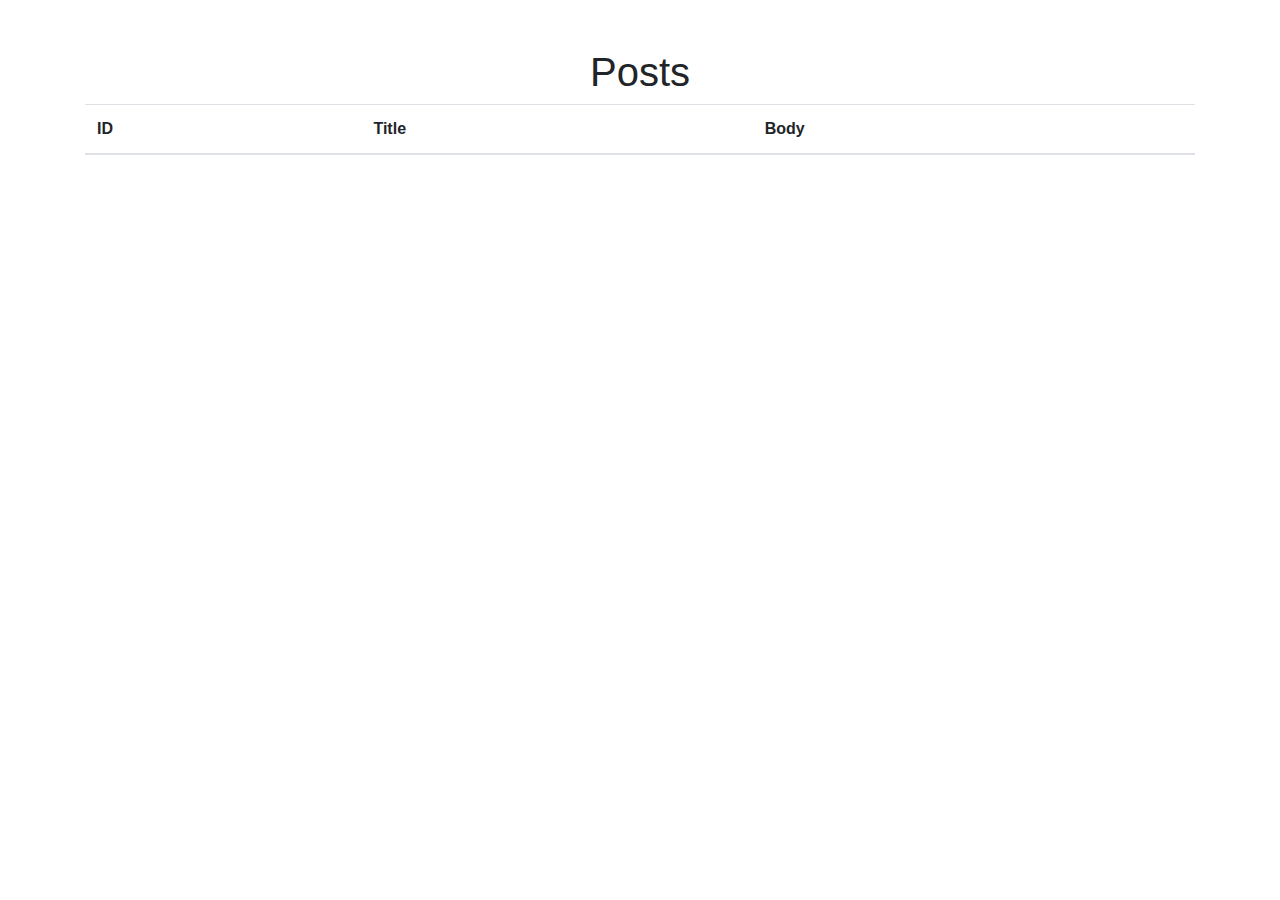
<file: get & post/index.html>
<!DOCTYPE html>
<html lang="en">
<head>
    <meta charset="UTF-8">
    <meta name="viewport" content="width=device-width, initial-scale=1.0">
    <title>Posts Table</title>
    <link rel="stylesheet" href="https://maxcdn.bootstrapcdn.com/bootstrap/4.0.0/css/bootstrap.min.css">
</head>
<body>
    <div class="container mt-5">
        <h1 class="text-center">Posts</h1>
        <div id="table-container" class="table-responsive">

            <table class="table table-striped">
                <thead>
                    <tr>
                        <th>ID</th>
                        <th>Title</th>
                        <th>Body</th>
                    </tr>
                </thead>
                <tbody id="table-body">
                    


                </tbody>

            </table>
        </div>
    </div>

  
    <script src="get&post.js"></script>
</body>
</html>
</file>
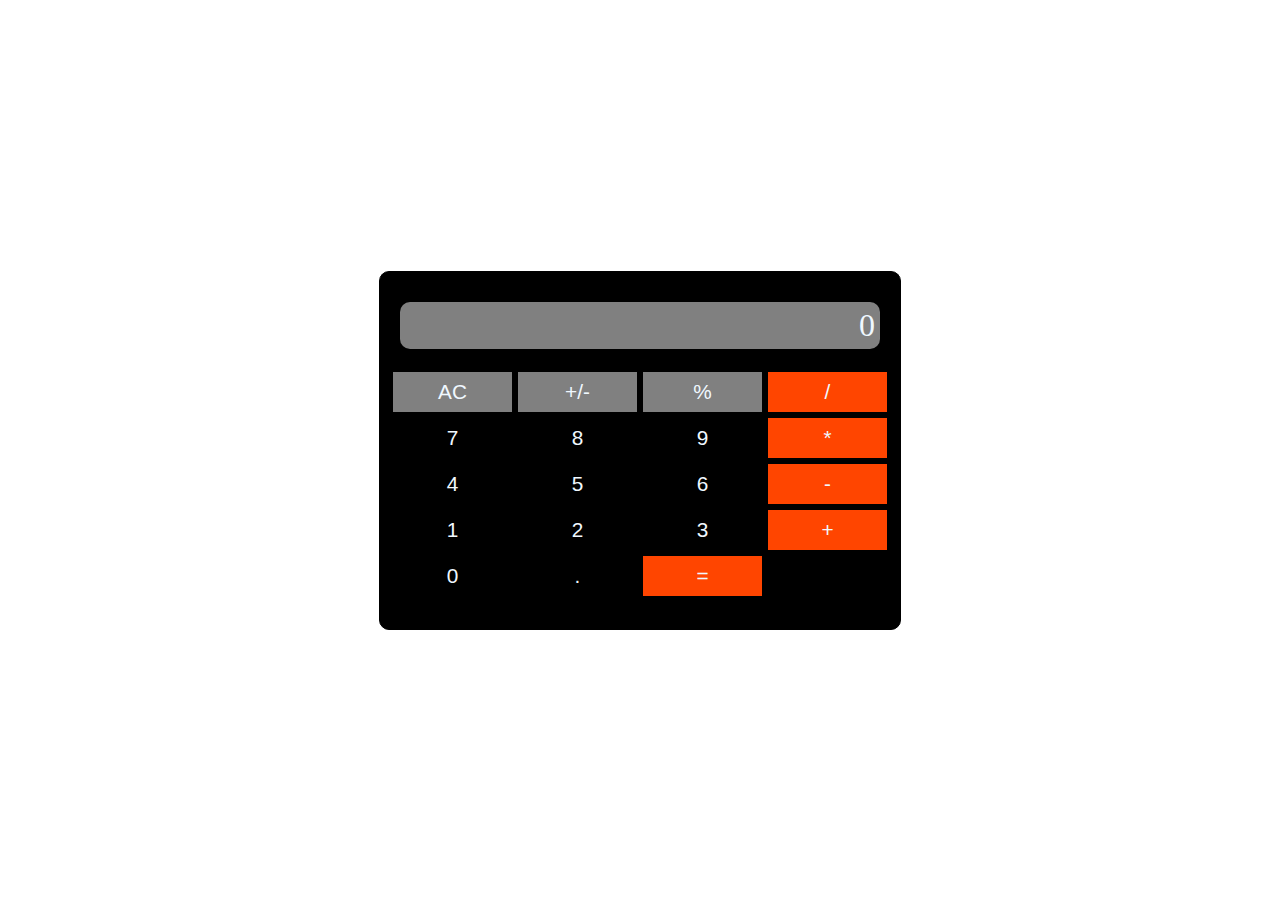
<file: caculator/caculatorl.html>
<!DOCTYPE html>
<html lang="en">
<head>
    <meta charset="UTF-8">
    <meta name="viewport" content="width=device-width, initial-scale=1.0">
 <link rel="stylesheet" href="css.css">
    <title>caculator</title>
</head>
<body>
   <div class="container">
     
    <div class="caculator">
        <div class="screen">0</div>
        <div class="control">
                <button class="btn bt">AC</button>
                <button class="btn bt">+/-</button>
                <button class="btn bt">%</button>
                <button class="btn b">/</button>
        </div>
            
        <div class="control">
    
                <button class="btn">7</button>
                <button class="btn">8</button>
                <button class="btn">9</button>
                <button class="btn b">*</button>
        </div>
        <div class="control">
                <button class="btn">4</button>
                <button class="btn">5</button>
                <button class="btn">6</button>
                <button class="btn b">-</button>
        </div>
        <div class="control">
                <button class="btn">1</button>
                <button class="btn">2</button>
                <button class="btn">3</button>
                <button class="btn b">+</button>
        </div>
        <div class="control">
                <button class="btn">0</button>
                <button class="btn">.</button>
                <button class="btn b">=</button>
                <button class="btn"></button>
        </div>
    </div> 

   </div>
</body>
</html>
</file>
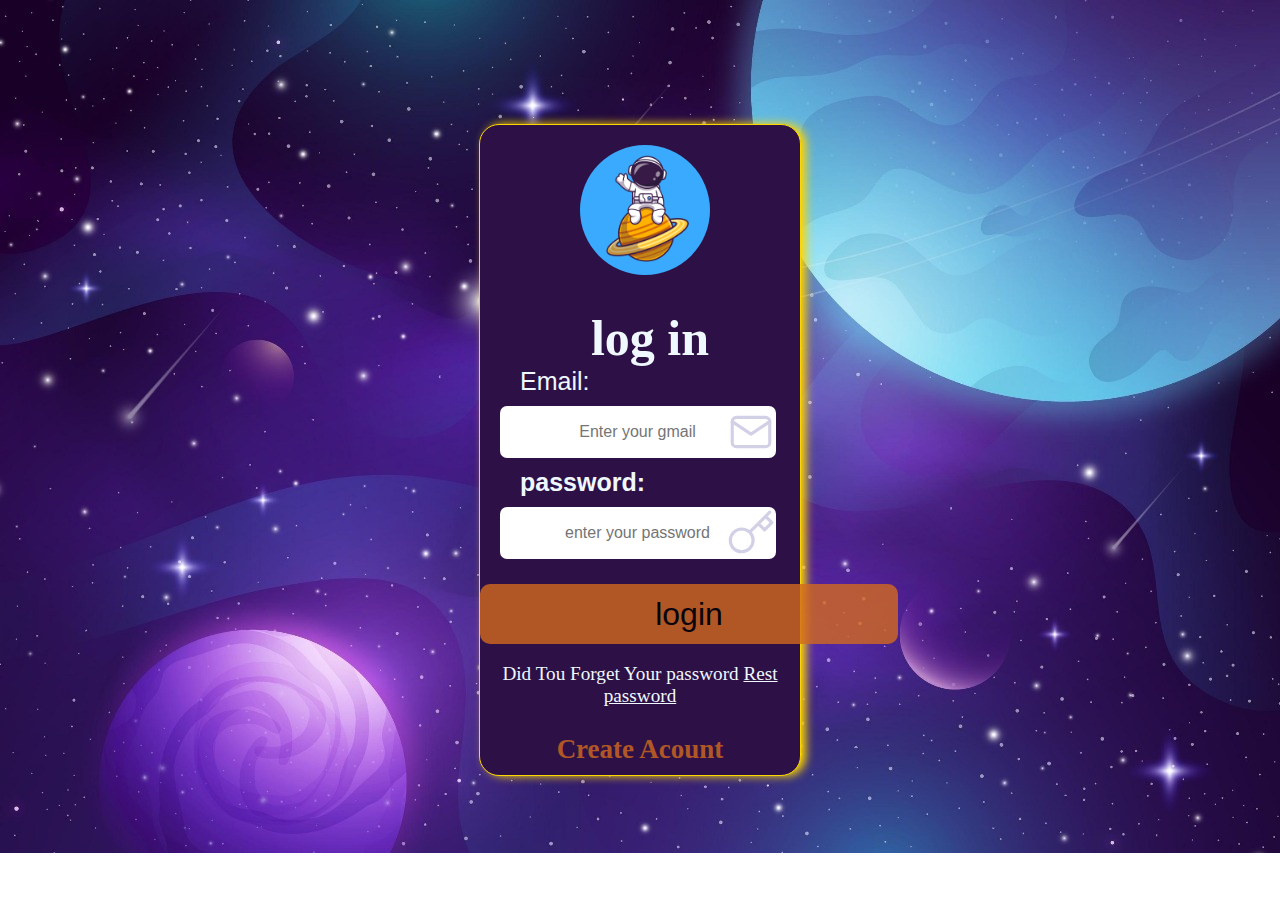
<file: login/login.html>
<!DOCTYPE html>
<html lang="en">
<head>
    <meta charset="UTF-8">
    <meta name="viewport" content="width=device-width, initial-scale=1.0">
    <link rel="stylesheet" href="css.css">
    <title>Document</title>
</head>
<body>
    <div class="continar">

     <section>
        <div class="login">
            <img src="WhatsApp Image 2024-07-08 at 20.38.50_4f1cc8a7.jpg" >
            <h1> log in </h1>

            <label for="email" class="xx" >Email:</label>
            <input type="email" id="email" name="email" placeholder="Enter your gmail"  >
<br>
            <label for="password " class="xx"><B>password:</B> </label> 
                <input type="password" id="password" name="password" placeholder="enter your password">

               <button class="btn" type="submit ">login</button>

               <p>
                Did Tou Forget Your password <a href="#" style="color: aliceblue;">Rest password</a>
                <br>
                <h3> Create Acount </h3>

               </p>
            

        </div>

     </section>


    </div>


    
    
</body>
</html>
</file>
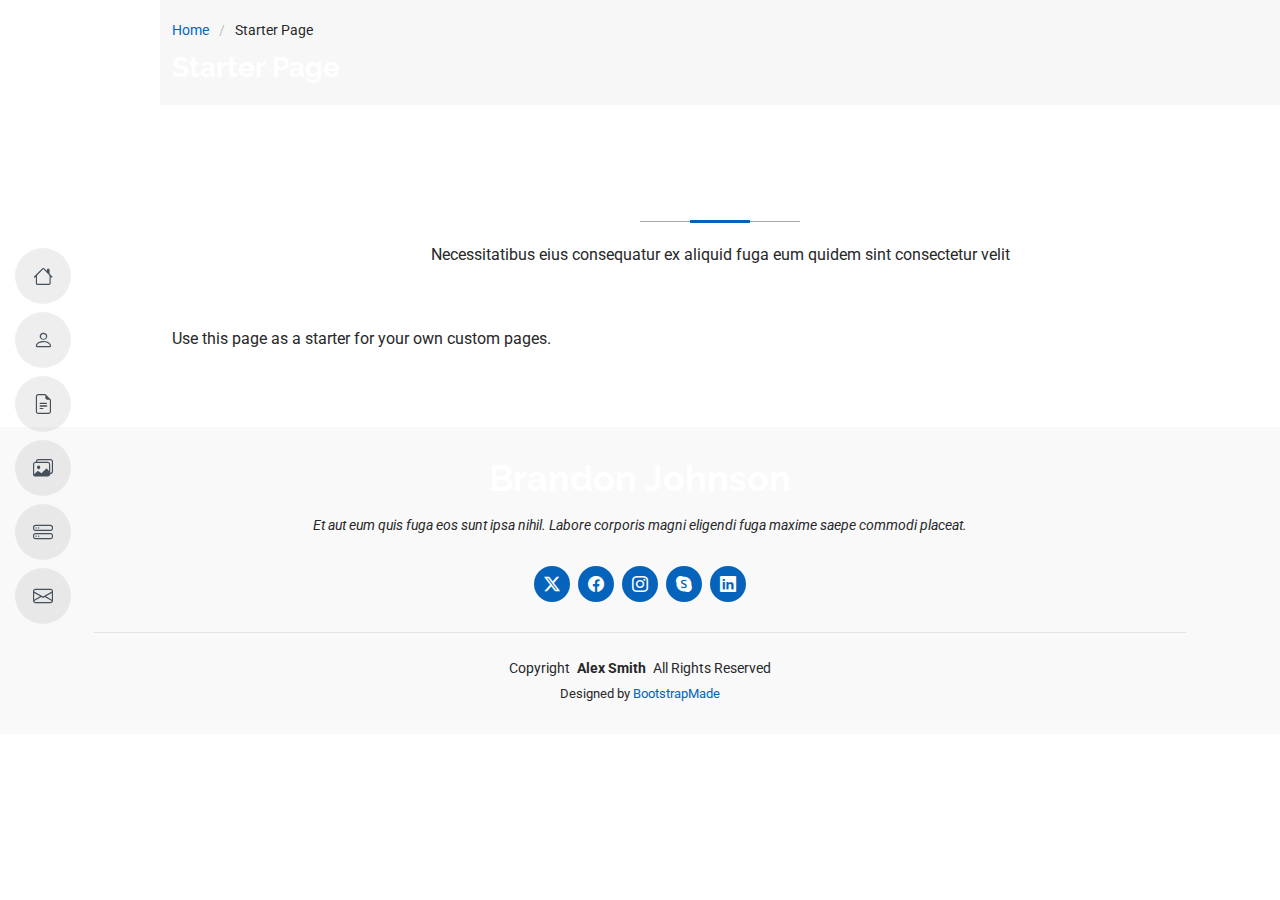
<file: new portfolio/starter-page.html>
<!DOCTYPE html>
<html lang="en">

<head>
  <meta charset="utf-8">
  <meta content="width=device-width, initial-scale=1.0" name="viewport">
  <title>Starter Page - MyResume Bootstrap Template</title>
  <meta content="" name="description">
  <meta content="" name="keywords">

  <!-- Favicons -->
  <link href="assets/img/favicon.png" rel="icon">
  <link href="assets/img/apple-touch-icon.png" rel="apple-touch-icon">

  <!-- Fonts -->
  <link href="https://fonts.googleapis.com" rel="preconnect">
  <link href="https://fonts.gstatic.com" rel="preconnect" crossorigin>
  <link href="https://fonts.googleapis.com/css2?family=Roboto:ital,wght@0,100;0,300;0,400;0,500;0,700;0,900;1,100;1,300;1,400;1,500;1,700;1,900&family=Poppins:ital,wght@0,100;0,200;0,300;0,400;0,500;0,600;0,700;0,800;0,900;1,100;1,200;1,300;1,400;1,500;1,600;1,700;1,800;1,900&family=Raleway:ital,wght@0,100;0,200;0,300;0,400;0,500;0,600;0,700;0,800;0,900;1,100;1,200;1,300;1,400;1,500;1,600;1,700;1,800;1,900&display=swap" rel="stylesheet">

  <!-- Vendor CSS Files -->
  <link href="assets/vendor/bootstrap/css/bootstrap.min.css" rel="stylesheet">
  <link href="assets/vendor/bootstrap-icons/bootstrap-icons.css" rel="stylesheet">
  <link href="assets/vendor/aos/aos.css" rel="stylesheet">
  <link href="assets/vendor/glightbox/css/glightbox.min.css" rel="stylesheet">
  <link href="assets/vendor/swiper/swiper-bundle.min.css" rel="stylesheet">

  <!-- Main CSS File -->
  <link href="assets/css/main.css" rel="stylesheet">
  <link rel="shortcut icon " href="assets/img/WhatsApp Image 2024-07-13 at 21.30.33_535da391.jpg" type="imege/x-icon">

  <!-- =======================================================
  * Template Name: MyResume
  * Template URL: https://bootstrapmade.com/free-html-bootstrap-template-my-resume/
  * Updated: Jun 29 2024 with Bootstrap v5.3.3
  * Author: BootstrapMade.com
  * License: https://bootstrapmade.com/license/
  ======================================================== -->
</head>

<body class="starter-page-page">

  <header id="header" class="header d-flex flex-column justify-content-center">

    <i class="header-toggle d-xl-none bi bi-list"></i>

    <nav id="navmenu" class="navmenu">
      <ul>
        <li><a href="#hero"><i class="bi bi-house navicon"></i><span>Home</span></a></li>
        <li><a href="#about"><i class="bi bi-person navicon"></i><span>About</span></a></li>
        <li><a href="#resume"><i class="bi bi-file-earmark-text navicon"></i><span>Resume</span></a></li>
        <li><a href="#portfolio"><i class="bi bi-images navicon"></i><span>Portfolio</span></a></li>
        <li><a href="#services"><i class="bi bi-hdd-stack navicon"></i><span>Services</span></a></li>
        <li><a href="#contact"><i class="bi bi-envelope navicon"></i><span>Contact</span></a></li>
      </ul>
    </nav>

  </header>

  <main class="main">

    <!-- Page Title -->
    <div class="page-title" data-aos="fade">
      <div class="container">
        <nav class="breadcrumbs">
          <ol>
            <li><a href="index.html">Home</a></li>
            <li class="current">Starter Page</li>
          </ol>
        </nav>
        <h1>Starter Page</h1>
      </div>
    </div><!-- End Page Title -->

    <!-- Starter Section Section -->
    <section id="starter-section" class="starter-section section">

      <!-- Section Title -->
      <div class="container section-title" data-aos="fade-up">
        <h2>Starter Section</h2>
        <p>Necessitatibus eius consequatur ex aliquid fuga eum quidem sint consectetur velit</p>
      </div><!-- End Section Title -->

      <div class="container" data-aos="fade-up">
        <p>Use this page as a starter for your own custom pages.</p>
      </div>

    </section><!-- /Starter Section Section -->

  </main>

  <footer id="footer" class="footer position-relative light-background">
    <div class="container">
      <h3 class="sitename">Brandon Johnson</h3>
      <p>Et aut eum quis fuga eos sunt ipsa nihil. Labore corporis magni eligendi fuga maxime saepe commodi placeat.</p>
      <div class="social-links d-flex justify-content-center">
        <a href=""><i class="bi bi-twitter-x"></i></a>
        <a href=""><i class="bi bi-facebook"></i></a>
        <a href=""><i class="bi bi-instagram"></i></a>
        <a href=""><i class="bi bi-skype"></i></a>
        <a href=""><i class="bi bi-linkedin"></i></a>
      </div>
      <div class="container">
        <div class="copyright">
          <span>Copyright</span> <strong class="px-1 sitename">Alex Smith</strong> <span>All Rights Reserved</span>
        </div>
        <div class="credits">
          <!-- All the links in the footer should remain intact. -->
          <!-- You can delete the links only if you've purchased the pro version. -->
          <!-- Licensing information: https://bootstrapmade.com/license/ -->
          <!-- Purchase the pro version with working PHP/AJAX contact form: [buy-url] -->
          Designed by <a href="https://bootstrapmade.com/">BootstrapMade</a>
        </div>
      </div>
    </div>
  </footer>

  <!-- Scroll Top -->
  <a href="#" id="scroll-top" class="scroll-top d-flex align-items-center justify-content-center"><i class="bi bi-arrow-up-short"></i></a>

  <!-- Preloader -->
  <div id="preloader"></div>

  <!-- Vendor JS Files -->
  <script src="assets/vendor/bootstrap/js/bootstrap.bundle.min.js"></script>
  <script src="assets/vendor/php-email-form/validate.js"></script>
  <script src="assets/vendor/aos/aos.js"></script>
  <script src="assets/vendor/typed.js/typed.umd.js"></script>
  <script src="assets/vendor/purecounter/purecounter_vanilla.js"></script>
  <script src="assets/vendor/waypoints/noframework.waypoints.js"></script>
  <script src="assets/vendor/glightbox/js/glightbox.min.js"></script>
  <script src="assets/vendor/imagesloaded/imagesloaded.pkgd.min.js"></script>
  <script src="assets/vendor/isotope-layout/isotope.pkgd.min.js"></script>
  <script src="assets/vendor/swiper/swiper-bundle.min.js"></script>

  <!-- Main JS File -->
  <script src="assets/js/main.js"></script>

</body>

</html>
</file>
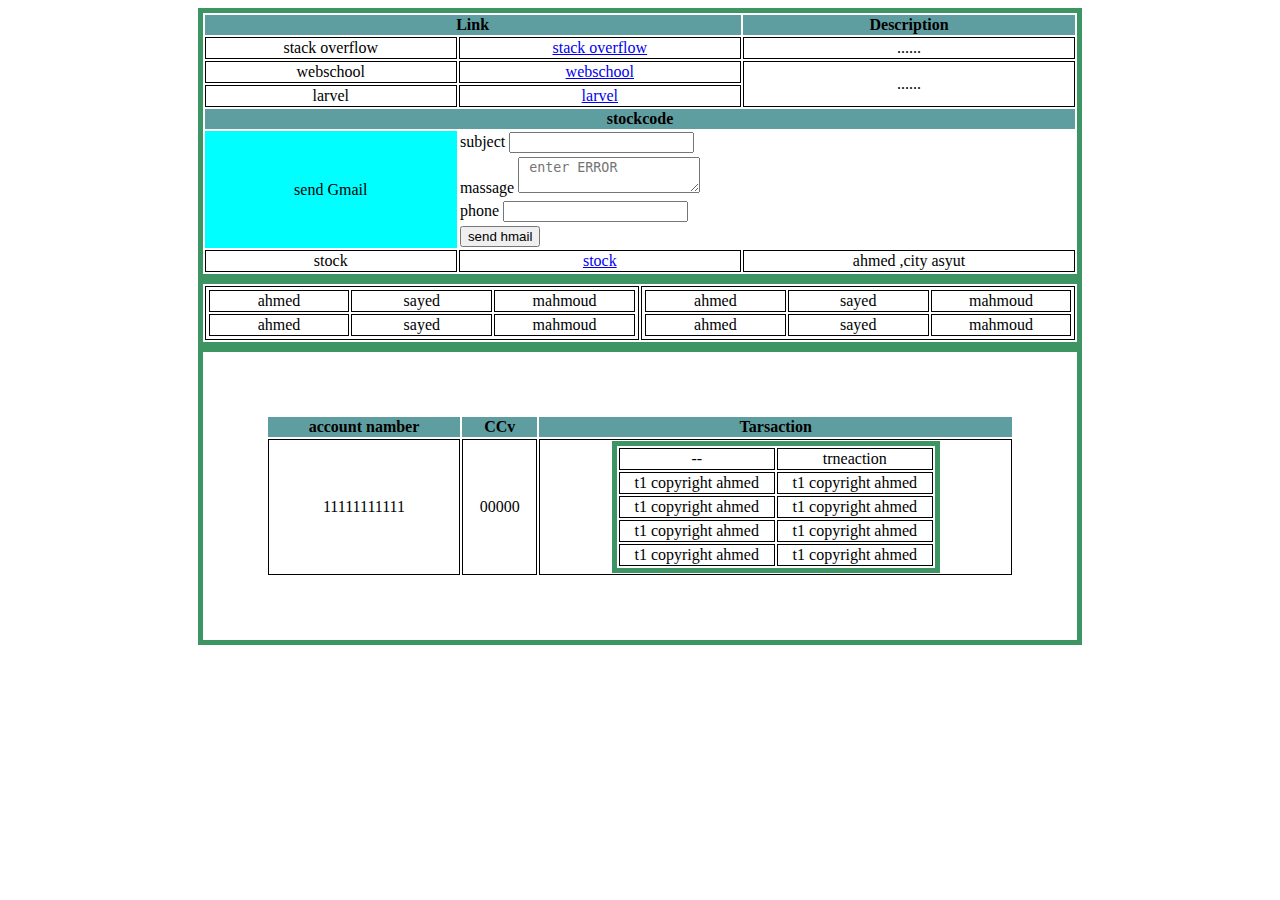
<file: Table/table.html>
<!DOCTYPE html>
<html lang="en">
<head>
    <meta charset="UTF-8">
    <meta name="viewport" content="width=, initial-scale=1.0">
    <link rel="stylesheet" href="css.css">
    <title>Document</title>
</head>
<body>

    <div class="tables">
        <table>
            <tr>
                <th colspan="2">Link</th>
                <th>Description</th>
            </tr>
            <tr>
                <td>stack overflow</td>
                <td><a href="https://stackoverflow.com/">stack overflow</a></td>
                <td>......</td>
            </tr>
            <tr>
                <td>webschool</td>
                <td><a href="https://www.w3schools.com/">webschool</a></td>
                <td rowspan="2">......</td>
            </tr>  

            <tr>
                <td>larvel</td>
                <td><a href="https://www.w3schools.com/">larvel</a></td>
    
            </tr>
            <tr>
                <th colspan="3"> stockcode</th>
            </tr>
            <div class="noneborder">
                <tr >
                    <td style="border: none;"  class="Gmail" rowspan="4"> send Gmail </td>
                    <td style="border: none;"  colspan="2" class="right">
                        <label for="subject">subject</label>
                    <input name="subject" type="text" placeholder="">
                    </td>

                </tr >
                <tr>
                    <td  style="border: none;" colspan="2" class="right">
                        <label for="massage">massage</label>
                        <textarea id="massage" name="massage" placeholder=" enter ERROR"></textarea>
                    </td>
                </tr>

                <tr >
                    <td  style="border: none;" colspan="2" class="right">
                        <label for="phone">phone</label>
                        <input name="phone" type="number">
                    </td>
                    
                </tr>

                <tr> <td style="border: none;"  class="right" colspan="2"> <button  type="gmail"> send hmail</button></td></tr>
                <tr >
                    <td >stock</td>
                    <td><a href="https://www.w3schools.com/">stock</a></td>
                    <td> ahmed ,city asyut</td>
                </tr>



               
                

     <div>
    <table>
        <tr>
            <td >
                <table  style="width: 100%; border: none;" >
                    <tr>
                        <td style="width: 33.33%;">ahmed</td>
                        <td style="width: 33.33%;">sayed</td>
                        <td style="width: 33.33%;">mahmoud</td>
                    </tr>
                    <tr>
                        <td>ahmed</td>
                        <td>sayed</td>
                        <td>mahmoud</td>
                    </tr>
                </table>    
            </td>
            <td >
                <table  style="width: 100%; border: none;">
                    <tr>
                        <td style="width: 33.33%;">ahmed</td>
                        <td style="width: 33.33%;">sayed</td>
                        <td style="width: 33.33%;">mahmoud</td>
                    </tr>
                    <tr>
                        <td>ahmed</td>
                        <td>sayed</td>
                        <td>mahmoud</td>
                    </tr>
                </table>    
            </td>
        </tr>
    </table>
</div>

<div>

<tr >
  

       
    <table   style="padding: 5% ;">
        <div class="u8" >
        <tr>
            <th>account namber</th>
            <th>CCv</th>
            <th>Tarsaction </th>
        </tr>
        <tr>
            <td rowspan="4">
                11111111111
            
            </td>
            <td rowspan="4">00000</td>
            <td>
                <table >
                    <tr>
                        <td>--</td>
                        <td>trneaction</td>
                    </tr>
                    <tr>
                        <td>t1 copyright ahmed</td>
                        <td>t1 copyright ahmed</td>
                        
                    </tr>
                    <tr>
                        <td>t1 copyright ahmed</td>
                        <td>t1 copyright ahmed</td>
                        
                    </tr>
                    <tr>
                        <td>t1 copyright ahmed</td>
                        <td>t1 copyright ahmed</td>
                        
                    </tr>
                    <tr>
                        <td>t1 copyright ahmed</td>
                        <td>t1 copyright ahmed</td>
                        
                    </tr>
                </div>
                </table>
            </td>
        </tr>
    </table>






</tr>

</div> 
        </table>
    </div>
    

</body>
</html>
</file>
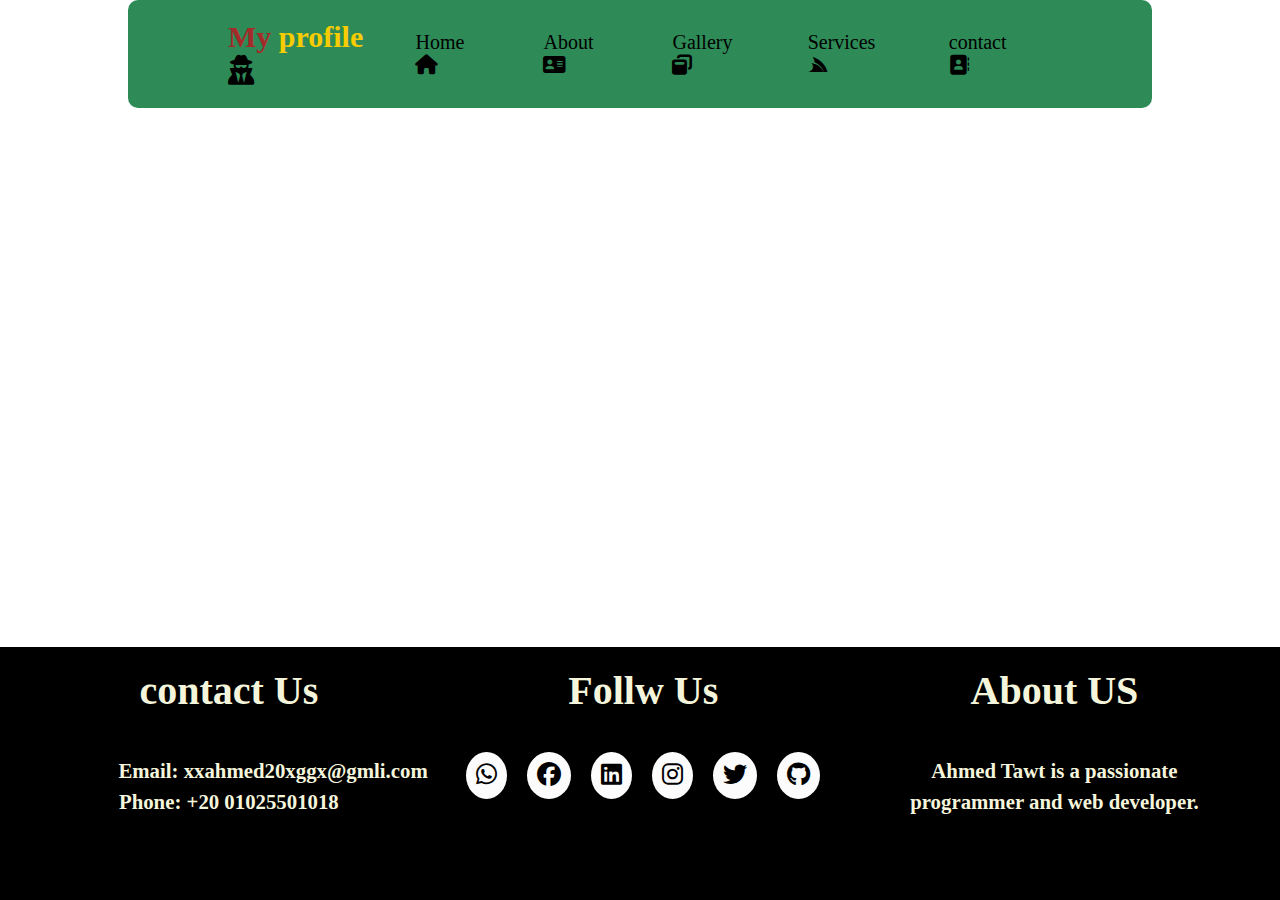
<file: login/task_1/nav bar & footer.html>
<!DOCTYPE html>
<html lang="en">
<head>
    <meta charset="UTF-8">
    <meta name="viewport" content="width=device-width, initial-scale=1.0">
    <link rel="stylesheet" href="css.css">
    <link rel="stylesheet" href="https://cdnjs.cloudflare.com/ajax/libs/font-awesome/6.5.2/css/all.min.css"/>
    <link rel="shortcut icon " href="ahmed sayed.jpg" type="imege/x-icon">
    <title>My profile</title>
</head>
<body>
    <header>
        <B class="col">
            My <span>profile</span> <i    style="color: black;"      class="fa-solid fa-user-secret"></i></i></B>
        <nav>
            <div >
            <ul>
            <li><a class="anchor" href="index.html"> Home <i class="fa-solid fa-house"></i></a></li>
            <li><a class="anchor" href="index.html">About <i class="fa-solid fa-address-card"></i></a></li>
            <li><a class="anchor" href="index.html">Gallery <i class="fa-solid fa-window-restore"></i></a></li>
            <li><a class="anchor" href="index.html">Services <i class="fa-brands fa-servicestack"></i></a></li>
            <li><a class="anchor" href="index.html">contact <i class="fa-solid fa-address-book"></i></a></li>
       
            </ul>
            </div>
        </nav>
    </header>
    <br>




    <footer class="footer">
        <div class="footer-section">
            <h3>contact Us</h3>
<pre>
<B>
                 Email: xxahmed20xggx@gmli.com
Phone: +20 01025501018

</B>
</pre>
        </div>
        <div class="footer-section">
            <h3>Follw Us</h3>
            <p>
                <div class="coial">
                <a href="https://wa.link/bemd3j"><i   class="fa-brands fa-whatsapp  whatsapp"></i></a>
                <a href="https://www.facebook.com/profile.php?id=100072593907133&mibextid=LQQJ4d"><i class="fa-brands fa-facebook  facebook " ></i></a>
                <a href="https://www.linkedin.com/in/ahmed-sayed-9bb98230b?utm_source=share&utm_campaign=share_via&utm_content=profile&utm_medium=ios_app"><i class="fa-brands fa-linkedin linkedin"></i></a> <br>
                <a href="https://www.instagram.com/invites/contact/?igsh=xfacyo4r94om&utm_content=3qb506r"><i class="fa-brands fa-instagram  instagram"></i></a>
                <a href="https://x.com/ahm3d__1907?s=21"><i class="fa-brands fa-twitter twitter"></i></a>
                <a href="https://github.com/AhmedIT808"><i class="fa-brands fa-github github" ></i></a></p>
            </div>
            
        </div>
        <div class="footer-section">
            <h3>About US</h3>
            <pre><B>
Ahmed Tawt is a passionate
programmer and web developer.
            </B></pre>
        </div>
    </footer>
    




</body>
</html>
</file>
<file: caculator/css.css>
html,body{

    height: 100%; margin: 0;
}
.caculator
{
    border: 1px solid black;
    background-color: black;
    width: 100%;
    max-width: 500px;
    padding: 10px 10px 30px;
    border-radius: 10px;
}
.screen
{
    color: aliceblue;
    display:flex;
    justify-content: end;
    align-items: end;
    padding: 5px;
    font-size: 2rem;
    margin: 20px 10px 20px;
    background-color: gray;
    border-radius: 10px;
}
.container
{
    display: flex;
    justify-content: center;
    align-items: center; 
    height: 100%;

}
.control
{
    display: flex;
    justify-content: center;
}
.btn
{
    flex: auto;
    margin: 3px;
    width: 40px;
    height: 40px;
    background-color: black;
    border: none;
    color: aliceblue;
    font-size: 1.3rem;
}
.bt{background-color: gray;}
.b{background-color:orangered;}
</file>
<file: login/css.css>
:root
{
    
        --main-color: #523984;
        --color1: #FF5733;
        --color2: #33FF57; 
        --color3: #3357FF;      
        --color4: #FFD700;    
        --color5: #FF69B4; 
        --color6: #8A2BE2; 
        --color7: #FF4500; 
        --color8: #32CD32; 
        --color9: #1E90FF; 
        --color10: #FF6347; 
    
    
}


body{

    background-image: url(Image\ .jpg);
    background-repeat: no-repeat;
    background-size: cover;
    text-align: center;
    margin: 0;
    padding: 0;
    color: aliceblue;
  
}

section
{
    position: absolute;
    left: 50%;
    top: 50%;
    transform: translate(-50%,-50%);
    width: 25%;
    height: 650px;
    background-color: #2d1146 ;
    border-radius: 20px;
    border: #FFD700 solid 0.8px;
    box-shadow: 5px 0px 10px  #FFD700;
}

.login label
{
    font-size: 25px;
    font-family:'Trebuchet MS', 'Lucida Sans Unicode', 'Lucida Grande', 'Lucida Sans', Arial, sans-serif;
}


.login img
{
width: 130px;
height: 130px;
position: relative;
bottom: 30px;
left: 5px;
opacity: 1;
border-radius: 50%;
margin-top: 50px;
}
.login h1
{
    margin: 0;
    /* padding: 20px 20px ; */
    text-align: center;
    font-size: 50px;
    margin-left: 20px;
    
}
.login input
{
    width: 85%;
    height: 50px;
    border-radius: 7px;
    background-color: antiquewhite;
    border: none;
    margin: 10px;
    margin-right: 15px;
    text-align: center;
    font-size: 1rem;
 
}
.xx
{
    display: flex;
    align-items: start;
    margin: 0;
    padding: 0;
    margin-left: 40px;

   
}
section .login .btn
{
    height: 60px;
    font-size: 2rem;
    font-family:'Trebuchet MS', 'Lucida Sans Unicode', 'Lucida Grande', 'Lucida Sans', Arial, sans-serif;
    background-color: chocolate; opacity: 0.8; 
    border: none;
    width: 418px;
    border-radius: 10px;
    padding: 10px;
    margin-top: 15px;
}

#password {
    background: #fff url('password.svg') no-repeat  right;
    background-size: 50px;
    
}
#email{
background: #fff url('email.svg') no-repeat  right;
background-size: 50px;
}
.login h3
{
    text-align: center; 
    color: chocolate; 
    opacity: 0.8;
     font-size: 27px;
}
p
{
    font-size: 1.2rem;
}
</file>
<file: Table/css.css>
table
{
    margin: 0 auto;
    width: 70%;
    border: 5px solid rgb(60, 149, 99);
    text-align: center;
}
th
{
    background-color: cadetblue;
}
td{border: 1px solid black;}
.Gmail{background-color: aqua;

}


.right{text-align: left;
}
</file>
<file: login/task_1/css.css>
:root {
    --color-primary: #0073ff;
    --color-success: #00bf8e;
    --color-warning: #f7cc00; 
    --min-size-font-family:Georgia, 'Times New Roman', Times, serif;

}



* {
    padding: 0;
    margin: 0;
    box-sizing: border-box;
    font-family: var(--min-size);
}


 header {
    
    top: 0;  
    width: 80%;
    margin: 0 auto;
    padding: 20px 100px;
    display: flex;
    justify-content: space-between;
    align-items: center;
    background: seagreen;
    color: aliceblue;
    border-radius: 10px;  
    } 

span {
    color: var(--color-warning);  
}
header .col {

    color: brown;
    font-size: 30px;
    transition: color 3s ease-in-out;
}

header nav ul {
    list-style: none;
    display: flex;
    align-items: center;
}

header nav li {
    padding: 10px 30px;
}

a {
    color: rgb(0, 0, 0);
    text-decoration: none;
    font-size: 20px;
}

a:hover {
    color: var(--color-warning);  
    transition: color 0.5s ease-in-out;
        text-decoration: underline;   
}
footer
{
    display: flex;
    justify-content: space-between;
    background-color: rgb(0, 0, 0);
    right: 0;
    left: 0;
    position: absolute;
    bottom: 0;
    padding: 20px;
    text-align: center;
    
}


.footer-section {

    flex: 1;
    margin: 0 10px;
}
.footer-section h3 {
    
    color: beige;
    margin-bottom: 10px;
    font-size: 2.5rem;
}
.footer-section  p {

    color: beige;
    font-size: 1.3rem;

    
}
.footer-section  pre {

     line-height: 1.5em;
    color: beige;
    font-size: 1.3rem;
    
}

.coial{
    display: flex;
    justify-content: center;
    align-items: center;
    
    
    }




    .coial a{
        text-decoration: none;
        padding: 10px;
        background-color: rgb(252, 252, 252);
        margin: 10px;
        border-radius: 50%;
        font-size: 1.5rem;
        color: black;
        opacity: 1;
        margin-top: 28px; 
       
        }



        .coial a:hover
        {
            background-color: black;
            transition: 0.5s;
        }
        .coial a:hover i         {
           background-color: rgb(255, 255, 255);
           border-radius: 50%;
        }

    

        .coial a:hover .whatsapp     {
            background-color:#36A856;
            
         }
         .coial a:hover .facebook      {
            background-color:#0866FF;
          
         }
         .coial a:hover .linkedin      {
            background-color:#0A66C2;
           
         }
         
         .coial a:hover .instagram      {
            background-color:#FF006A;
            
         }
        
         .coial a:hover .twitter     {
            background-color: #1D9BF0;
            
         }
         .coial a:hover .github     {
            background-color: #F6F8FA;
            
         }
</file>
<file: new portfolio/assets/css/main.css>
/**
* Template Name: MyResume
* Template URL: https://bootstrapmade.com/free-html-bootstrap-template-my-resume/
* Updated: Jun 29 2024 with Bootstrap v5.3.3
* Author: BootstrapMade.com
* License: https://bootstrapmade.com/license/
*/

/*--------------------------------------------------------------
# Font & Color Variables
# Help: https://bootstrapmade.com/color-system/
--------------------------------------------------------------*/
/* Fonts */
:root {
  --default-font: "Roboto",  system-ui, -apple-system, "Segoe UI", Roboto, "Helvetica Neue", Arial, "Noto Sans", "Liberation Sans", sans-serif, "Apple Color Emoji", "Segoe UI Emoji", "Segoe UI Symbol", "Noto Color Emoji";
  --heading-font: "Raleway",  sans-serif;
  --nav-font: "Poppins",  sans-serif;
}

/* Global Colors - The following color variables are used throughout the website. Updating them here will change the color scheme of the entire website */
:root { 
  --background-color: #ffffff; /* Background color for the entire website, including individual sections */
  --default-color: #272829; /* Default color used for the majority of the text content across the entire website */
  --heading-color: #45505b; /* Color for headings, subheadings and title throughout the website */
  --accent-color: #0563bb; /* Accent color that represents your brand on the website. It's used for buttons, links, and other elements that need to stand out */
  --surface-color: #ffffff; /* The surface color is used as a background of boxed elements within sections, such as cards, icon boxes, or other elements that require a visual separation from the global background. */
  --contrast-color: #ffffff; /* Contrast color for text, ensuring readability against backgrounds of accent, heading, or default colors. */
}

/* Nav Menu Colors - The following color variables are used specifically for the navigation menu. They are separate from the global colors to allow for more customization options */
:root {
  --nav-color: #45505b;  /* The default color of the main navmenu links */
  --nav-hover-color: #0563bb; /* Applied to main navmenu links when they are hovered over or active */
  --nav-mobile-background-color: #ffffff; /* Used as the background color for mobile navigation menu */
  --nav-dropdown-background-color: #ffffff; /* Used as the background color for dropdown items that appear when hovering over primary navigation items */
  --nav-dropdown-color: #212529; /* Used for navigation links of the dropdown items in the navigation menu. */
  --nav-dropdown-hover-color: #0563bb; /* Similar to --nav-hover-color, this color is applied to dropdown navigation links when they are hovered over. */
}

/* Color Presets - These classes override global colors when applied to any section or element, providing reuse of the sam color scheme. */

.light-background {
  --background-color: #f9f9f9;
  --surface-color: #ffffff;
}

.dark-background {
  --background-color: #060606;
  --default-color: #ffffff;
  --heading-color: #ffffff;
  --surface-color: #252525;
  --contrast-color: #ffffff;
}

/* Smooth scroll */
:root {
  scroll-behavior: smooth;
}

/*--------------------------------------------------------------
# General Styling & Shared Classes
--------------------------------------------------------------*/
body {
  color: var(--default-color);
  background-color: var(--background-color);
  font-family: var(--default-font);
}

a {
  color: var(--accent-color);
  text-decoration: none;
  transition: 0.3s;
}

a:hover {
  color: color-mix(in srgb, var(--accent-color), transparent 25%);
  text-decoration: none;
}

h1,
h2,
h3,
h4,
h5,
h6 {
  color: var(--contrast-color);
  font-family: var(--heading-font);
}

/* PHP Email Form Messages
------------------------------*/
.php-email-form .error-message {
  display: none;
  background: #df1529;
  color: #ffffff;
  text-align: left;
  padding: 15px;
  margin-bottom: 24px;
  font-weight: 600;
}

.php-email-form .sent-message {
  display: none;
  color: #ffffff;
  background: #059652;
  text-align: center;
  padding: 15px;
  margin-bottom: 24px;
  font-weight: 600;
}

.php-email-form .loading {
  display: none;
  background: var(--surface-color);
  text-align: center;
  padding: 15px;
  margin-bottom: 24px;
}

.php-email-form .loading:before {
  content: "";
  display: inline-block;
  border-radius: 50%;
  width: 24px;
  height: 24px;
  margin: 0 10px -6px 0;
  border: 3px solid var(--accent-color);
  border-top-color: var(--surface-color);
  animation: php-email-form-loading 1s linear infinite;
}

@keyframes php-email-form-loading {
  0% {
    transform: rotate(0deg);
  }

  100% {
    transform: rotate(360deg);
  }
}

/*--------------------------------------------------------------
# Global Header
--------------------------------------------------------------*/
.header {
  color: var(--default-color);
  position: fixed;
  top: 0;
  left: 0;
  bottom: 0;
  padding: 0 15px;
  transition: all ease-in-out 0.3s;
  overflow-y: auto;
  z-index: 997;
  min-width: 200px;
}

@media (max-width: 1199px) {
  .header {
    background-color: var(--background-color);
    border-right: 1px solid color-mix(in srgb, var(--default-color), transparent 90%);
    width: 300px;
    left: -100%;
  }
}

@media (min-width: 1200px) and (max-width: 1600px) {
  .header~main {
    margin-left: 160px;
  }

  .header~main .hero {
    margin-left: -160px;
    width: 100vw;
  }
}

.header.header-show {
  left: 0;
}

.header .header-toggle {
  color: var(--contrast-color);
  background-color: var(--accent-color);
  font-size: 22px;
  display: flex;
  align-items: center;
  justify-content: center;
  width: 40px;
  height: 40px;
  border-radius: 50%;
  cursor: pointer;
  position: fixed;
  top: 15px;
  right: 15px;
  z-index: 9999;
  transition: background-color 0.3s;
}

.header .header-toggle:hover {
  color: var(--contrast-color);
  background-color: color-mix(in srgb, var(--accent-color) 90%, white 15%);
}

/*--------------------------------------------------------------
# Navigation Menu
--------------------------------------------------------------*/
.navmenu {
  padding: 0;
  z-index: 9997;
}

.navmenu ul {
  list-style: none;
  padding: 0 0 20px 0;
  margin: 0;
  width: 140px;
}

.navmenu a,
.navmenu a:focus {
  color: var(--nav-color);
  font-family: var(--nav-font);
  display: flex;
  align-items: center;
  padding: 10px 18px;
  margin-bottom: 8px;
  font-size: 15px;
  border-radius: 50px;
  background: color-mix(in srgb, var(--default-color), transparent 92%);
  height: 56px;
  width: 100%;
  overflow: hidden;
  transition: 0.3s;
}

.navmenu a i,
.navmenu a:focus i {
  font-size: 20px;
}

.navmenu a span,
.navmenu a:focus span {
  padding: 0 5px 0 7px;
}

@media (min-width: 992px) {

  .navmenu a,
  .navmenu a:focus {
    max-width: 56px;
  }

  .navmenu a span,
  .navmenu a:focus span {
    display: none;
  }
}

.navmenu a:hover,
.navmenu .active,
.navmenu .active:focus,
.navmenu li:hover>a {
  color: var(--contrast-color);
  background: var(--nav-hover-color);
}

.navmenu a:hover,
.navmenu li:hover>a {
  max-width: 100%;
  color: var(--contrast-color);
}

.navmenu a:hover span,
.navmenu li:hover>a span {
  display: block;
}

/*--------------------------------------------------------------
# Global Footer
--------------------------------------------------------------*/
.footer {
  color: var(--default-color);
  background-color: var(--background-color);
  font-size: 14px;
  text-align: center;
  padding: 30px 0;
  position: relative;
}

.footer h3 {
  font-size: 36px;
  font-weight: 700;
  position: relative;
  padding: 0;
  margin: 0 0 15px 0;
}

.footer p {
  font-size: 15;
  font-style: italic;
  padding: 0;
  margin: 0 0 30px 0;
}

.footer .social-links {
  margin: 0 0 30px 0;
}

.footer .social-links a {
  font-size: 16px;
  display: flex;
  align-items: center;
  justify-content: center;
  background: var(--accent-color);
  color: var(--contrast-color);
  line-height: 1;
  margin: 0 4px;
  border-radius: 50%;
  text-align: center;
  width: 36px;
  height: 36px;
  transition: 0.3s;
}

.footer .social-links a:hover {
  background: color-mix(in srgb, var(--accent-color), transparent 20%);
  text-decoration: none;
}

.footer .copyright {
  padding-top: 25px;
  border-top: 1px solid color-mix(in srgb, var(--default-color), transparent 90%);
}

.footer .credits {
  font-size: 13px;
  padding-top: 5px;
}

/*--------------------------------------------------------------
# Preloader
--------------------------------------------------------------*/
#preloader {
  position: fixed;
  inset: 0;
  z-index: 999999;
  overflow: hidden;
  background: var(--background-color);
  transition: all 0.6s ease-out;
}

#preloader:before {
  content: "";
  position: fixed;
  top: calc(50% - 30px);
  left: calc(50% - 30px);
  border: 6px solid #ffffff;
  border-color: var(--accent-color) transparent var(--accent-color) transparent;
  border-radius: 50%;
  width: 60px;
  height: 60px;
  animation: animate-preloader 1.5s linear infinite;
}

@keyframes animate-preloader {
  0% {
    transform: rotate(0deg);
  }

  100% {
    transform: rotate(360deg);
  }
}

/*--------------------------------------------------------------
# Scroll Top Button
--------------------------------------------------------------*/
.scroll-top {
  position: fixed;
  visibility: hidden;
  opacity: 0;
  right: 15px;
  bottom: -15px;
  z-index: 99999;
  background-color: var(--accent-color);
  width: 44px;
  height: 44px;
  border-radius: 50px;
  transition: all 0.4s;
}

.scroll-top i {
  font-size: 24px;
  color: var(--contrast-color);
  line-height: 0;
}

.scroll-top:hover {
  background-color: color-mix(in srgb, var(--accent-color), transparent 20%);
  color: var(--contrast-color);
}

.scroll-top.active {
  visibility: visible;
  opacity: 1;
  bottom: 15px;
}

/*--------------------------------------------------------------
# Disable aos animation delay on mobile devices
--------------------------------------------------------------*/
@media screen and (max-width: 768px) {
  [data-aos-delay] {
    transition-delay: 0 !important;
  }
}

/*--------------------------------------------------------------
# Global Page Titles & Breadcrumbs
--------------------------------------------------------------*/
.page-title {
  --background-color: color-mix(in srgb, var(--default-color), transparent 96%);
  color: var(--default-color);
  background-color: var(--background-color);
  padding: 20px 0;
  position: relative;
}

.page-title h1 {
  font-size: 28px;
  font-weight: 700;
  margin: 0;
}

.page-title .breadcrumbs ol {
  display: flex;
  flex-wrap: wrap;
  list-style: none;
  padding: 0 0 10px 0;
  margin: 0;
  font-size: 14px;
  font-weight: 400;
}

.page-title .breadcrumbs ol li+li {
  padding-left: 10px;
}

.page-title .breadcrumbs ol li+li::before {
  content: "/";
  display: inline-block;
  padding-right: 10px;
  color: color-mix(in srgb, var(--default-color), transparent 70%);
}

/*--------------------------------------------------------------
# Global Sections
--------------------------------------------------------------*/
section,
.section {
  color: var(--default-color);
  background-color: var(--background-color);
  padding: 60px 0;
  overflow: clip;
}

/*--------------------------------------------------------------
# Global Section Titles
--------------------------------------------------------------*/
.section-title {
  text-align: center;
  padding-bottom: 60px;
  position: relative;
}

.section-title h2 {
  font-size: 32px;
  font-weight: 700;
  margin-bottom: 20px;
  padding-bottom: 20px;
  position: relative;
}

.section-title h2:before {
  content: "";
  position: absolute;
  display: block;
  width: 160px;
  height: 1px;
  background: color-mix(in srgb, var(--default-color), transparent 60%);
  left: 0;
  right: 0;
  bottom: 1px;
  margin: auto;
}

.section-title h2::after {
  content: "";
  position: absolute;
  display: block;
  width: 60px;
  height: 3px;
  background: var(--accent-color);
  left: 0;
  right: 0;
  bottom: 0;
  margin: auto;
}

.section-title p {
  margin-bottom: 0;
}

/*--------------------------------------------------------------
# Hero Section
--------------------------------------------------------------*/
.hero {
  width: 100%;
  min-height: 100vh;
  position: relative;
  padding: 80px 0;
  display: flex;
  align-items: center;
  justify-content: center;
}

.hero img {
  position: absolute;
  inset: 0;
  display: block;
  width: 100%;
  height: 100%;
  object-fit: cover;
  z-index: 1;
}

.hero:before {
  content: "";
  /* background: color-mix(in srgb, var(--background-color), transparent 70%); */
  position: absolute;
  inset: 0;
  z-index: 2;
}

.hero .container {
  position: relative;
  z-index: 3;
}

.hero h2 {
  margin: 0;
  font-size: 64px;
  font-weight: 700;
}

.hero p {
  margin: 5px 0 0 0;
  font-size: 26px;
  color: var(--contrast-color);
}

.hero p span {
  letter-spacing: 1px;
  border-bottom: 2px solid var(--accent-color);
}

.hero .social-links {
  margin-top: 25px;
}

.hero .social-links a {
  font-size: 20px;
  display: inline-block;
  color: color-mix(in srgb, var(--contrast-color), transparent 30%);
  line-height: 1;
  margin-right: 20px;
  transition: 0.3s;
}

.hero .social-links a:hover {
  color: var(--accent-color);
}

@media (max-width: 768px) {
  .hero h2 {
    font-size: 32px;
  }

  .hero p {
    font-size: 20px;
  }
}

/*--------------------------------------------------------------
# About Section
--------------------------------------------------------------*/
.about .content h2 {
  font-weight: 700;
  font-size: 24px;
}

.about .content ul {
  list-style: none;
  padding: 0;
}

.about .content ul li {
  margin-bottom: 20px;
  display: flex;
  align-items: center;
}

.about .content ul strong {
  margin-right: 10px;
}

.about .content ul i {
  font-size: 16px;
  margin-right: 5px;
  color: var(--accent-color);
  line-height: 0;
}

/*--------------------------------------------------------------
# Stats Section
--------------------------------------------------------------*/
.stats i {
  background-color: var(--accent-color);
  color: var(--contrast-color);
  width: 54px;
  height: 54px;
  font-size: 24px;
  border-radius: 50px;
  display: inline-flex;
  align-items: center;
  justify-content: center;
  position: relative;
  z-index: 1;
}

.stats .stats-item {
  margin-top: 10px;
  width: 100%;
  position: relative;
  text-align: center;
  z-index: 0;
}

.stats .stats-item span {
  font-size: 36px;
  display: block;
  font-weight: 700;
  color: color-mix(in srgb, var(--default-color), transparent 20%);
}

.stats .stats-item p {
  padding: 0;
  margin: 0;
  color: color-mix(in srgb, var(--default-color), transparent 50%);
  font-size: 16px;
}

/*--------------------------------------------------------------
# Skills Section
--------------------------------------------------------------*/
.skills .progress {
  height: 60px;
  display: block;
  background: none;
  border-radius: 0;
}

.skills .progress .skill {
  color: var(--heading-color);
  padding: 0;
  margin: 0 0 6px 0;
  text-transform: uppercase;
  display: block;
  font-weight: 600;
  font-family: var(--heading-font);
}

.skills .progress .skill .val {
  float: right;
  font-style: normal;
}

.skills .progress-bar-wrap {
  background: color-mix(in srgb, var(--default-color), transparent 90%);
  height: 10px;
}

.skills .progress-bar {
  width: 1px;
  height: 10px;
  transition: 0.9s;
  background-color: var(--accent-color);
}

/*--------------------------------------------------------------
# Resume Section
--------------------------------------------------------------*/
.resume .resume-title {
  color: var(--heading-color);
  font-size: 26px;
  font-weight: 700;
  margin-top: 20px;
  margin-bottom: 20px;
}

.resume .resume-item {
  padding: 0 0 20px 20px;
  margin-top: -2px;
  border-left: 2px solid var(--accent-color);
  position: relative;
}

.resume .resume-item h4 {
  line-height: 18px;
  font-size: 18px;
  font-weight: 600;
  text-transform: uppercase;
  color: color-mix(in srgb, var(--default-color), transparent 20%);
  margin-bottom: 10px;
}

.resume .resume-item h5 {
  font-size: 16px;
  padding: 5px 15px;
  display: inline-block;
  font-weight: 600;
  margin-bottom: 10px;
}

.resume .resume-item ul {
  padding-left: 20px;
}

.resume .resume-item ul li {
  padding-bottom: 10px;
}

.resume .resume-item:last-child {
  padding-bottom: 0;
}

.resume .resume-item::before {
  content: "";
  position: absolute;
  width: 16px;
  height: 16px;
  border-radius: 50px;
  left: -9px;
  top: 0;
  background: var(--background-color);
  border: 2px solid var(--accent-color);
}

/*--------------------------------------------------------------
# Portfolio Section
--------------------------------------------------------------*/
.portfolio .portfolio-filters {
  padding: 0;
  margin: 0 auto 20px auto;
  list-style: none;
  text-align: center;
}

.portfolio .portfolio-filters li {
  cursor: pointer;
  display: inline-block;
  padding: 8px 20px 10px 20px;
  margin: 0;
  font-size: 15px;
  font-weight: 500;
  line-height: 1;
  margin-bottom: 5px;
  border-radius: 50px;
  transition: all 0.3s ease-in-out;
  font-family: var(--heading-font);
}

.portfolio .portfolio-filters li:hover,
.portfolio .portfolio-filters li.filter-active {
  color: var(--contrast-color);
  background-color: var(--accent-color);
}

.portfolio .portfolio-filters li:first-child {
  margin-left: 0;
}

.portfolio .portfolio-filters li:last-child {
  margin-right: 0;
}

@media (max-width: 575px) {
  .portfolio .portfolio-filters li {
    font-size: 14px;
    margin: 0 0 10px 0;
  }
}

.portfolio .portfolio-item {
  position: relative;
  overflow: hidden;
}

.portfolio .portfolio-item .portfolio-info {
  opacity: 0;
  position: absolute;
  left: 12px;
  right: 12px;
  bottom: -100%;
  z-index: 3;
  transition: all ease-in-out 0.5s;
  background: color-mix(in srgb, var(--background-color), transparent 10%);
  padding: 15px;
}

.portfolio .portfolio-item .portfolio-info h4 {
  font-size: 18px;
  font-weight: 600;
  padding-right: 50px;
}

.portfolio .portfolio-item .portfolio-info p {
  color: color-mix(in srgb, var(--default-color), transparent 30%);
  font-size: 14px;
  margin-bottom: 0;
  padding-right: 50px;
}

.portfolio .portfolio-item .portfolio-info .preview-link,
.portfolio .portfolio-item .portfolio-info .details-link {
  position: absolute;
  right: 50px;
  font-size: 24px;
  top: calc(50% - 14px);
  color: color-mix(in srgb, var(--default-color), transparent 30%);
  transition: 0.3s;
  line-height: 0;
}

.portfolio .portfolio-item .portfolio-info .preview-link:hover,
.portfolio .portfolio-item .portfolio-info .details-link:hover {
  color: var(--accent-color);
}

.portfolio .portfolio-item .portfolio-info .details-link {
  right: 14px;
  font-size: 28px;
}

.portfolio .portfolio-item:hover .portfolio-info {
  opacity: 1;
  bottom: 0;
}

/*--------------------------------------------------------------
# Services Section
--------------------------------------------------------------*/
.services .service-item {
  background-color: var(--surface-color);
  box-shadow: 0px 5px 90px 0px rgba(0, 0, 0, 0.1);
  height: 100%;
  padding: 60px 30px;
  text-align: center;
  transition: 0.3s;
  border-radius: 5px;
}

.services .service-item .icon {
  margin: 0 auto;
  width: 100px;
  height: 100px;
  display: flex;
  align-items: center;
  justify-content: center;
  transition: ease-in-out 0.3s;
  position: relative;
}

.services .service-item .icon i {
  font-size: 36px;
  transition: 0.5s;
  position: relative;
}

.services .service-item .icon svg {
  position: absolute;
  top: 0;
  left: 0;
}

.services .service-item .icon svg path {
  transition: 0.5s;
  fill: color-mix(in srgb, var(--default-color), transparent 95%);
}

.services .service-item h3 {
  font-weight: 700;
  margin: 10px 0 15px 0;
  font-size: 22px;
}

.services .service-item p {
  line-height: 24px;
  font-size: 14px;
  margin-bottom: 0;
}

.services .service-item:hover {
  box-shadow: 0px 5px 35px 0px rgba(0, 0, 0, 0.1);
}

.services .service-item.item-cyan i {
  color: #0dcaf0;
}

.services .service-item.item-cyan:hover .icon i {
  color: #fff;
}

.services .service-item.item-cyan:hover .icon path {
  fill: #0dcaf0;
}

.services .service-item.item-orange i {
  color: #fd7e14;
}

.services .service-item.item-orange:hover .icon i {
  color: #fff;
}

.services .service-item.item-orange:hover .icon path {
  fill: #fd7e14;
}

.services .service-item.item-teal i {
  color: #20c997;
}

.services .service-item.item-teal:hover .icon i {
  color: #fff;
}

.services .service-item.item-teal:hover .icon path {
  fill: #20c997;
}

.services .service-item.item-red i {
  color: #df1529;
}

.services .service-item.item-red:hover .icon i {
  color: #fff;
}

.services .service-item.item-red:hover .icon path {
  fill: #df1529;
}

.services .service-item.item-indigo i {
  color: #6610f2;
}

.services .service-item.item-indigo:hover .icon i {
  color: #fff;
}

.services .service-item.item-indigo:hover .icon path {
  fill: #6610f2;
}

.services .service-item.item-pink i {
  color: #f3268c;
}

.services .service-item.item-pink:hover .icon i {
  color: #fff;
}

.services .service-item.item-pink:hover .icon path {
  fill: #f3268c;
}


/* sesion html */
.services .service-item.item-html i {
  color: orangered;
}

.services .service-item.item-html:hover .icon i {
  color: #fff;
}

.services .service-item.item-html:hover .icon path {
  fill: orangered;
}

/* sesion css  */
.services .service-item.item-css i {
  color: rgb(11, 68, 210);
}

.services .service-item.item-css:hover .icon i {
  color: #fff;
}

.services .service-item.item-css:hover .icon path {
  fill: rgb(0, 76, 255);
}


/* sesion js  */
.services .service-item.item-js i {
  color:rgba(162, 162, 50, 0.671);
}

.services .service-item.item-js:hover .icon i {
  color: #237190;
}

.services .service-item.item-js:hover .icon path {
  fill:yellow
}




/*--------------------------------------------------------------
# Testimonials Section
--------------------------------------------------------------*/
.testimonials .testimonials-carousel,
.testimonials .testimonials-slider {
  overflow: hidden;
}

.testimonials .testimonial-item .testimonial-content {
  border-left: 3px solid var(--accent-color);
  padding-left: 30px;
}

.testimonials .testimonial-item .testimonial-img {
  border-radius: 50%;
  border: 4px solid var(--background-color);
  margin: 0 auto;
}

.testimonials .testimonial-item h3 {
  font-size: 20px;
  font-weight: bold;
  margin: 10px 0 5px 0;
}

.testimonials .testimonial-item h4 {
  font-size: 14px;
  color: color-mix(in srgb, var(--default-color), transparent 40%);
  margin: 0 0 10px 0;
}

.testimonials .testimonial-item .stars i {
  color: #ffc107;
  margin: 0 1px;
}

.testimonials .testimonial-item .quote-icon-left,
.testimonials .testimonial-item .quote-icon-right {
  color: color-mix(in srgb, var(--accent-color), transparent 50%);
  font-size: 26px;
  line-height: 0;
}

.testimonials .testimonial-item .quote-icon-left {
  display: inline-block;
  left: -5px;
  position: relative;
}

.testimonials .testimonial-item .quote-icon-right {
  display: inline-block;
  right: -5px;
  position: relative;
  top: 10px;
  transform: scale(-1, -1);
}

.testimonials .testimonial-item p {
  font-style: italic;
}

.testimonials .swiper-wrapper {
  height: auto;
}

.testimonials .swiper-pagination {
  margin-top: 30px;
  position: relative;
}

.testimonials .swiper-pagination .swiper-pagination-bullet {
  width: 12px;
  height: 12px;
  background-color: color-mix(in srgb, var(--default-color), transparent 85%);
  opacity: 1;
}

.testimonials .swiper-pagination .swiper-pagination-bullet-active {
  background-color: var(--accent-color);
}

/*--------------------------------------------------------------
# Contact Section
--------------------------------------------------------------*/
.contact .info-item+.info-item {
  margin-top: 40px;
}

.contact .info-item i {
  color: var(--accent-color);
  background: color-mix(in srgb, var(--accent-color), transparent 92%);
  font-size: 20px;
  width: 44px;
  height: 44px;
  display: flex;
  justify-content: center;
  align-items: center;
  border-radius: 50px;
  transition: all 0.3s ease-in-out;
  margin-right: 15px;
}

.contact .info-item h3 {
  padding: 0;
  font-size: 18px;
  font-weight: 700;
  margin-bottom: 5px;
}

.contact .info-item p {
  padding: 0;
  margin-bottom: 0;
  font-size: 14px;
}

.contact .info-item:hover i {
  background: var(--accent-color);
  color: var(--contrast-color);
}

.contact .php-email-form {
  height: 100%;
}

.contact .php-email-form input[type=text],
.contact .php-email-form input[type=email],
.contact .php-email-form textarea {
  font-size: 14px;
  padding: 10px 15px;
  box-shadow: none;
  border-radius: 0;
  color: var(--default-color);
  background-color: color-mix(in srgb, var(--background-color), transparent 50%);
  border-color: color-mix(in srgb, var(--default-color), transparent 80%);
}

.contact .php-email-form input[type=text]:focus,
.contact .php-email-form input[type=email]:focus,
.contact .php-email-form textarea:focus {
  border-color: var(--accent-color);
}

.contact .php-email-form input[type=text]::placeholder,
.contact .php-email-form input[type=email]::placeholder,
.contact .php-email-form textarea::placeholder {
  color: color-mix(in srgb, var(--default-color), transparent 70%);
}

.contact .php-email-form button[type=submit] {
  color: var(--contrast-color);
  background: var(--accent-color);
  border: 0;
  padding: 10px 30px;
  transition: 0.4s;
  border-radius: 50px;
}

.contact .php-email-form button[type=submit]:hover {
  background: color-mix(in srgb, var(--accent-color), transparent 25%);
}

/*--------------------------------------------------------------
# Portfolio Details Section
--------------------------------------------------------------*/
.portfolio-details .portfolio-details-slider img {
  width: 100%;
}

.portfolio-details .swiper-wrapper {
  height: auto;
}

.portfolio-details .swiper-button-prev,
.portfolio-details .swiper-button-next {
  width: 48px;
  height: 48px;
}

.portfolio-details .swiper-button-prev:after,
.portfolio-details .swiper-button-next:after {
  color: rgba(255, 255, 255, 0.8);
  background-color: rgba(0, 0, 0, 0.15);
  font-size: 24px;
  border-radius: 50%;
  width: 48px;
  height: 48px;
  display: flex;
  align-items: center;
  justify-content: center;
  transition: 0.3s;
}

.portfolio-details .swiper-button-prev:hover:after,
.portfolio-details .swiper-button-next:hover:after {
  background-color: rgba(0, 0, 0, 0.3);
}

@media (max-width: 575px) {

  .portfolio-details .swiper-button-prev,
  .portfolio-details .swiper-button-next {
    display: none;
  }
}

.portfolio-details .swiper-pagination {
  margin-top: 20px;
  position: relative;
}

.portfolio-details .swiper-pagination .swiper-pagination-bullet {
  width: 10px;
  height: 10px;
  background-color: color-mix(in srgb, var(--default-color), transparent 85%);
  opacity: 1;
}

.portfolio-details .swiper-pagination .swiper-pagination-bullet-active {
  background-color: var(--accent-color);
}

.portfolio-details .portfolio-info h3 {
  font-size: 22px;
  font-weight: 700;
  margin-bottom: 20px;
  padding-bottom: 20px;
  position: relative;
}

.portfolio-details .portfolio-info h3:after {
  content: "";
  position: absolute;
  display: block;
  width: 50px;
  height: 3px;
  background: var(--accent-color);
  left: 0;
  bottom: 0;
}

.portfolio-details .portfolio-info ul {
  list-style: none;
  padding: 0;
  font-size: 15px;
}

.portfolio-details .portfolio-info ul li {
  display: flex;
  flex-direction: column;
  padding-bottom: 15px;
}

.portfolio-details .portfolio-info ul strong {
  text-transform: uppercase;
  font-weight: 400;
  color: color-mix(in srgb, var(--default-color), transparent 50%);
  font-size: 14px;
}

.portfolio-details .portfolio-info .btn-visit {
  padding: 8px 40px;
  background: var(--accent-color);
  color: var(--contrast-color);
  border-radius: 50px;
  transition: 0.3s;
}

.portfolio-details .portfolio-info .btn-visit:hover {
  background: color-mix(in srgb, var(--accent-color), transparent 20%);
}

.portfolio-details .portfolio-description h2 {
  font-size: 26px;
  font-weight: 700;
  margin-bottom: 20px;
}

.portfolio-details .portfolio-description p {
  padding: 0;
}

.portfolio-details .portfolio-description .testimonial-item {
  padding: 30px 30px 0 30px;
  position: relative;
  background: color-mix(in srgb, var(--default-color), transparent 97%);
  margin-bottom: 50px;
}

.portfolio-details .portfolio-description .testimonial-item .testimonial-img {
  width: 90px;
  border-radius: 50px;
  border: 6px solid var(--background-color);
  float: left;
  margin: 0 10px 0 0;
}

.portfolio-details .portfolio-description .testimonial-item h3 {
  font-size: 18px;
  font-weight: bold;
  margin: 15px 0 5px 0;
  padding-top: 20px;
}

.portfolio-details .portfolio-description .testimonial-item h4 {
  font-size: 14px;
  color: #6c757d;
  margin: 0;
}

.portfolio-details .portfolio-description .testimonial-item .quote-icon-left,
.portfolio-details .portfolio-description .testimonial-item .quote-icon-right {
  color: color-mix(in srgb, var(--accent-color), transparent 50%);
  font-size: 26px;
  line-height: 0;
}

.portfolio-details .portfolio-description .testimonial-item .quote-icon-left {
  display: inline-block;
  left: -5px;
  position: relative;
}

.portfolio-details .portfolio-description .testimonial-item .quote-icon-right {
  display: inline-block;
  right: -5px;
  position: relative;
  top: 10px;
  transform: scale(-1, -1);
}

.portfolio-details .portfolio-description .testimonial-item p {
  font-style: italic;
  margin: 0 0 15px 0 0 0;
  padding: 0;
}

/*--------------------------------------------------------------
# Service Details Section
--------------------------------------------------------------*/
.service-details .service-box {
  padding: 20px;
  box-shadow: 0px 2px 20px rgba(0, 0, 0, 0.1);
}

.service-details .service-box+.service-box {
  margin-top: 30px;
}

.service-details .service-box h4 {
  font-size: 20px;
  font-weight: 700;
  border-bottom: 2px solid color-mix(in srgb, var(--default-color), transparent 92%);
  padding-bottom: 15px;
  margin-bottom: 15px;
}

.service-details .services-list a {
  color: color-mix(in srgb, var(--default-color), transparent 20%);
  background-color: color-mix(in srgb, var(--default-color), transparent 96%);
  display: flex;
  align-items: center;
  padding: 12px 15px;
  margin-top: 15px;
  transition: 0.3s;
}

.service-details .services-list a:first-child {
  margin-top: 0;
}

.service-details .services-list a i {
  font-size: 16px;
  margin-right: 8px;
  color: var(--accent-color);
}

.service-details .services-list a.active {
  color: var(--contrast-color);
  background-color: var(--accent-color);
}

.service-details .services-list a.active i {
  color: var(--contrast-color);
}

.service-details .services-list a:hover {
  background-color: color-mix(in srgb, var(--accent-color), transparent 95%);
  color: var(--accent-color);
}

.service-details .download-catalog a {
  color: var(--default-color);
  display: flex;
  align-items: center;
  padding: 10px 0;
  transition: 0.3s;
  border-top: 1px solid color-mix(in srgb, var(--default-color), transparent 90%);
}

.service-details .download-catalog a:first-child {
  border-top: 0;
  padding-top: 0;
}

.service-details .download-catalog a:last-child {
  padding-bottom: 0;
}

.service-details .download-catalog a i {
  font-size: 24px;
  margin-right: 8px;
  color: var(--accent-color);
}

.service-details .download-catalog a:hover {
  color: var(--accent-color);
}

.service-details .help-box {
  background-color: var(--accent-color);
  color: var(--contrast-color);
  margin-top: 30px;
  padding: 30px 15px;
}

.service-details .help-box .help-icon {
  font-size: 48px;
}

.service-details .help-box h4,
.service-details .help-box a {
  color: var(--contrast-color);
}

.service-details .services-img {
  margin-bottom: 20px;
}

.service-details h3 {
  font-size: 26px;
  font-weight: 700;
}

.service-details p {
  font-size: 15px;
}

.service-details ul {
  list-style: none;
  padding: 0;
  font-size: 15px;
}

.service-details ul li {
  padding: 5px 0;
  display: flex;
  align-items: center;
}

.service-details ul i {
  font-size: 20px;
  margin-right: 8px;
  color: var(--accent-color);
}

/*--------------------------------------------------------------
# Starter Section Section
--------------------------------------------------------------*/
.starter-section {
  /* Add your styles here */
}
</file>
